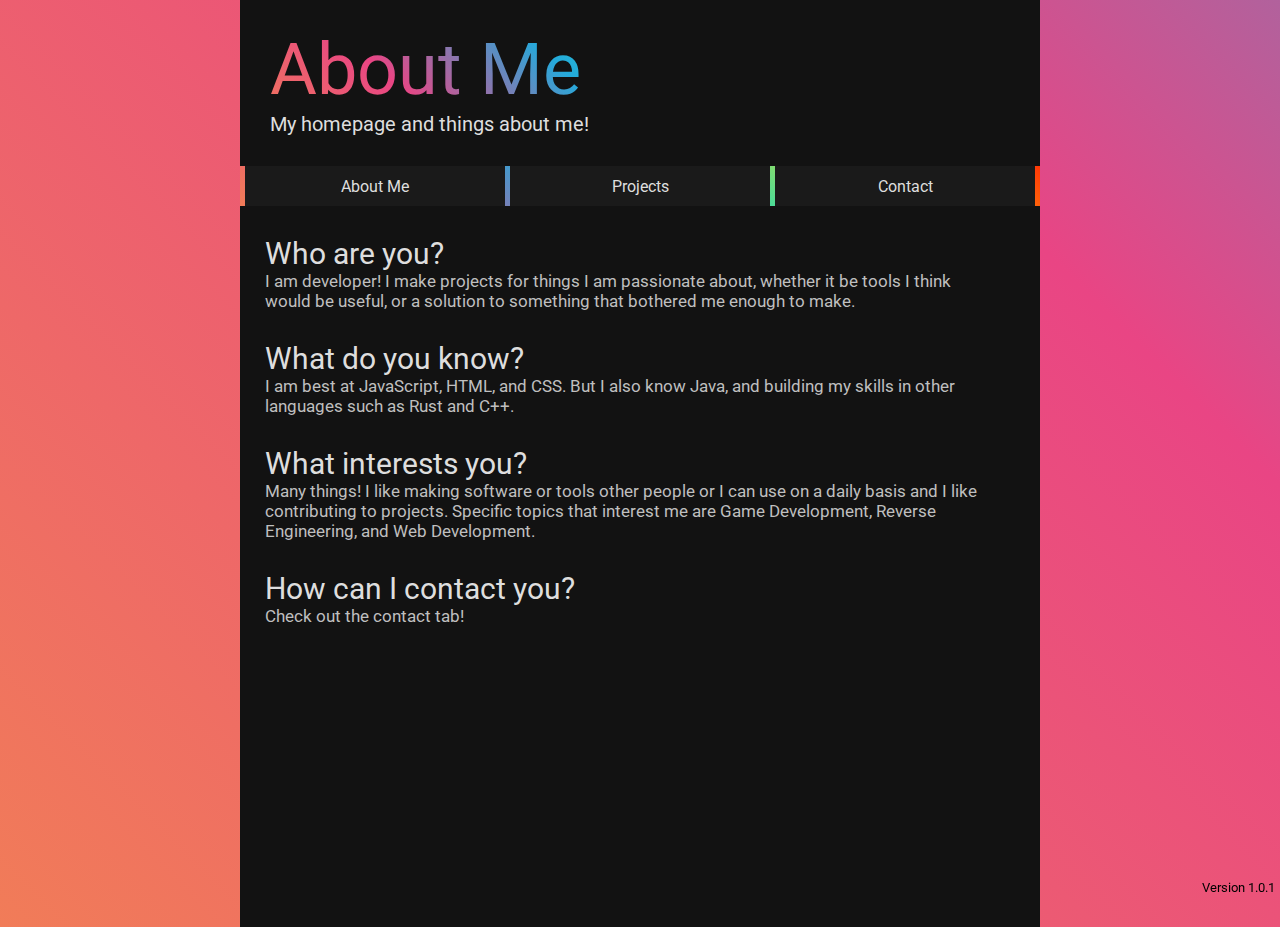
<file: index.html>
<!DOCTYPE html>
<html lang="en">
  <head>
      <meta charset="UTF-8">

      <meta property="og:type" content="website">
      <meta property="og:title" content="Tnings" />
      <meta property="og:description" content="The website about tnings" />
      <meta property="og:url" content="https://tnings.github.io" />
      <meta property="og:image" content="https://tnings.github.io/Resources/gradient.png" />

      <title>About Me</title>

      <link rel="stylesheet" href="./main.css">
      <link rel="stylesheet" href="https://fonts.googleapis.com/css?family=Roboto">
    
      <!-- Global site tag (gtag.js) - Google Analytics -->
      <script async src="https://www.googletagmanager.com/gtag/js?id=G-TS6JC5CB5Y"></script>.
      <script>
        window.dataLayer = window.dataLayer || [];
        function gtag(){dataLayer.push(arguments);}
        gtag('js', new Date());

        gtag('config', 'G-TS6JC5CB5Y', { 'anonymize_ip': true });
      </script>

  </head>

  <body>

      <div class="gradient-background">


          <div class="bg">
              <div id="title">
                  About Me
              </div>
              <div class="page-description">
                  My homepage and things about me!
              </div>

              <div class="menu-bar">

                  <a href="index.html" class="menu-bar-item"> About Me </a>

                  <a href="projects.html" class="menu-bar-item"> Projects </a>

                  <a href="contact.html" class="menu-bar-item"> Contact </a>

              </div>

              <div class="about-me-container">

                  <div class="header">
                      Who are you?
                  </div>
                  <div class="regular-text">
                      I am developer! I make projects for things I am passionate about, whether it be tools I think would be useful,
                      or a solution to something that bothered me enough to make.
                  </div>

                  <div class="header">
                      What do you know?
                  </div>
                  <div class="regular-text">
                      I am best at JavaScript, HTML, and CSS. But I also know Java, and building my skills in other languages such as Rust and C++.
                  </div>

                  <div class="header">
                      What interests you?
                  </div>
                  <div class="regular-text">
                      Many things! I like making software or tools other people or I can use on a daily basis and I like contributing to projects.
                      Specific topics that interest me are Game Development, Reverse Engineering, and Web Development.
                  </div>

                  <div class="header">
                      How can I contact you?
                  </div>
                  <div class="regular-text">
                      Check out the contact tab!
                  </div>

              </div>

          </div>


      </div>

      <div class="version">
          Version 1.0.1
      </div>

  </body>
</html>
</file>
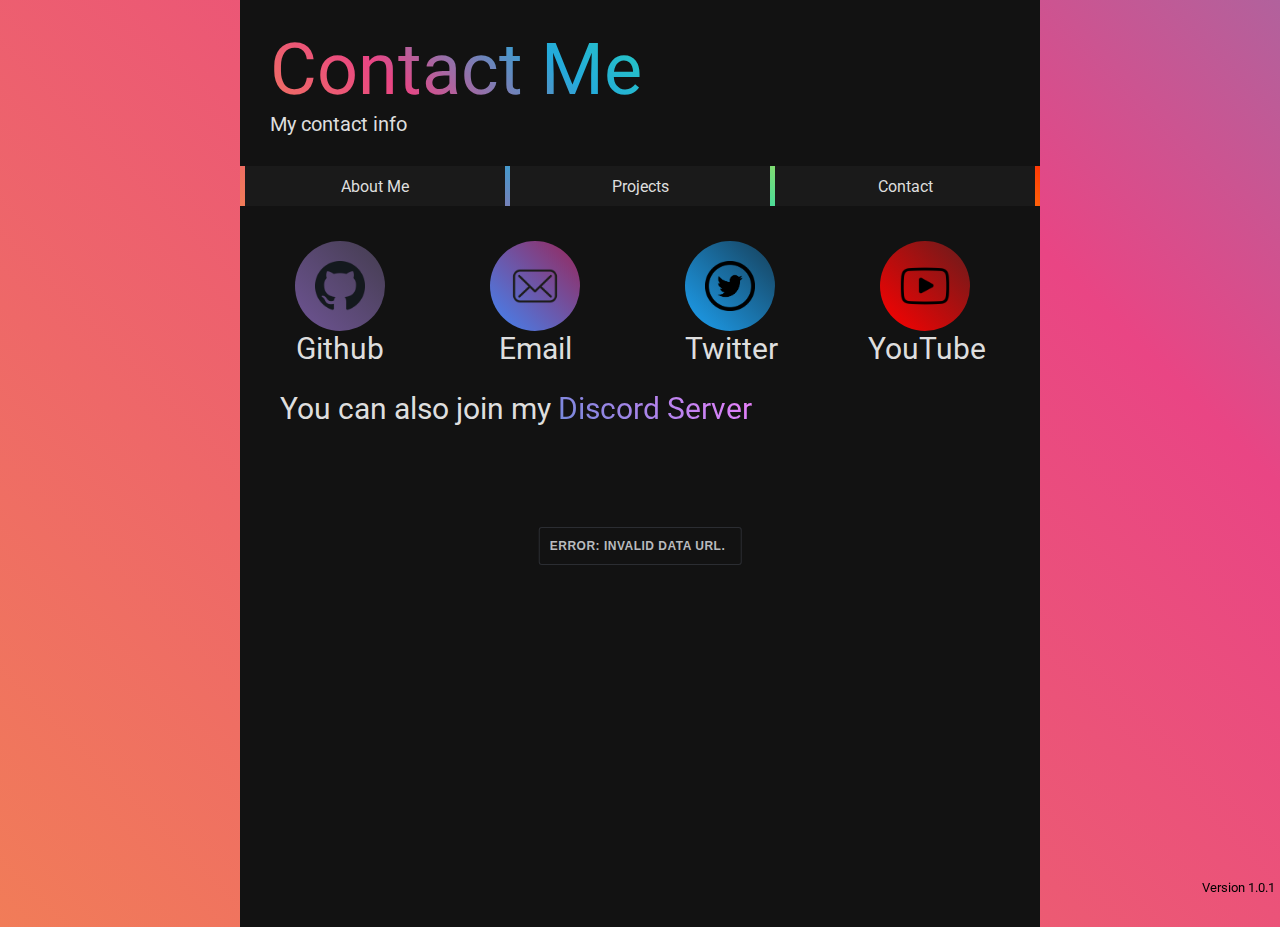
<file: contact.html>
<!DOCTYPE html>
<html lang="en">
<head>
  <meta charset="UTF-8">

  <meta property="og:type" content="website">
  <meta property="og:title" content="Tnings" />
  <meta property="og:description" content="The website about tnings" />
  <meta property="og:url" content="https://tnings.github.io" />
  <meta property="og:image" content="https://tnings.github.io/Resources/gradient.png" />

  <title>Contact</title>

  <link rel="stylesheet" href="./main.css">
  <link rel="stylesheet" href="DiscordInvite/discordInvite.css"/>
  <link rel="stylesheet" href="https://fonts.googleapis.com/css?family=Roboto">

  <!-- Global site tag (gtag.js) - Google Analytics -->
  <script async src="https://www.googletagmanager.com/gtag/js?id=G-TS6JC5CB5Y"></script>.
  <script>
    window.dataLayer = window.dataLayer || [];
    function gtag(){dataLayer.push(arguments);}
    gtag('js', new Date());

    gtag('config', 'G-TS6JC5CB5Y', { 'anonymize_ip': true });
  </script>

</head>

<body>

<div class="gradient-background">


  <div class="bg">
    <div id="title">
      Contact Me
    </div>
    <div class="page-description">
      My contact info
    </div>

    <div class="menu-bar">

      <a href="index.html" class="menu-bar-item"> About Me </a>

      <a href="projects.html" class="menu-bar-item"> Projects </a>

      <a href="contact.html" class="menu-bar-item"> Contact </a>

    </div>

    <div class="project-container">

      <div class="contact-container">

        <div class="social">
          <div class="github-btn">
            <a href="https://github.com/Tnings">
              <img src="Resources/github.png" width="50" height="50">
            </a>
          </div>
          <a href="https://github.com/Tnings">
            <div class="social-name">
              Github
            </div>
          </a>
        </div>

        <div class="social">
          <div class="email-btn">
            <a href="mailto: tningslikedat@gmail.com">
              <img src="Resources/email.png" width="50" height="50">
            </a>
          </div>
          <a href="mailto: tningslikedat@gmail.com">
            <div class="social-name">
              Email
            </div>
          </a>
        </div>

        <div class="social">
          <div class="twitter-btn">
            <a href="https://twitter.com/TningsWasTaken">
              <img src="Resources/twitter.png" width="50" height="50">
            </a>
          </div>
          <a href="https://twitter.com/TningsWasTaken">
            <div class="social-name">
              Twitter
            </div>
          </a>
        </div>

        <div class="social">
          <div class="youtube-btn">
            <a href="https://www.youtube.com/channel/UCBs4BtKEzsVap-Bjkn0nmjA">
              <img src="Resources/youtube.png" width="50" height="50">
            </a>
          </div>
          <a href="https://www.youtube.com/channel/UCBs4BtKEzsVap-Bjkn0nmjA">
            <div class="social-name-youtube">
              YouTube
            </div>
          </a>
        </div>

        <script src="DiscordInvite/discordInvite.js"></script>
        <script>
          discordInvite.init({
            inviteCode: 'n9TmueUQJH',
            title: 'Tningscorp Main Office',
          });
          discordInvite.render();
        </script>

      </div>

      <div class="discord-title">
        <div class="discord-title">
          You can also join my
        </div>
        <div class="discord-text">
          Discord Server
        </div>
      </div>

      <div class="invite-container">

        <div class="discord-invite">
          <div id="discordInviteBox"></div>
        </div>

      </div>

    </div>

  </div>


</div>

<div class="version">
  Version 1.0.1
</div>

</body>
</html>
</file>
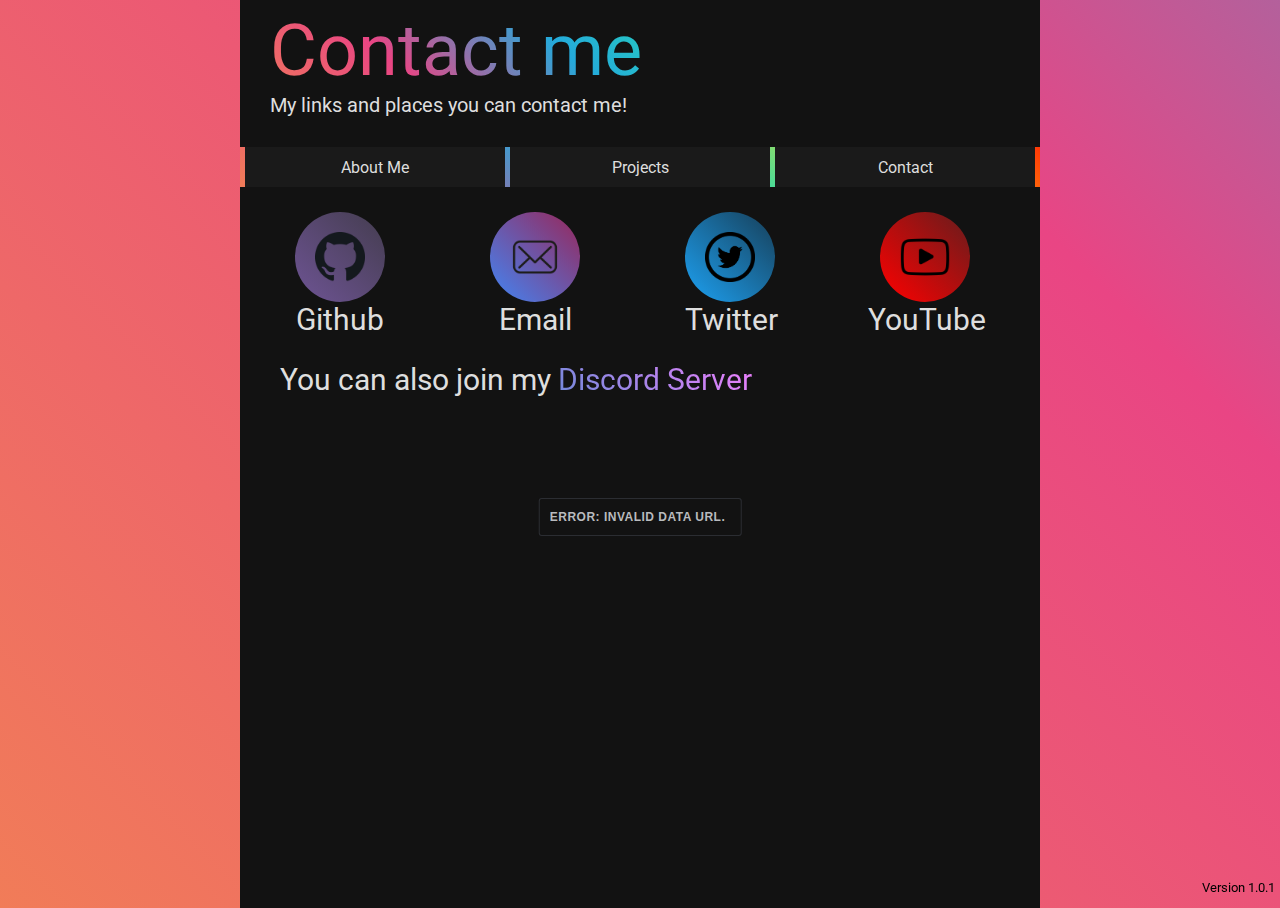
<file: Contact2.html>
<!DOCTYPE html>
<html lang="en">
<head>
  <meta charset="UTF-8">
  <title>Contact Me</title>

  <link rel="stylesheet" href="main.css">
  <link rel="stylesheet" href="https://fonts.googleapis.com/css?family=Roboto">
  <link rel="stylesheet" href="DiscordInvite/discordInvite.css"/>

  <!-- Global site tag (gtag.js) - Google Analytics -->
  <script async src="https://www.googletagmanager.com/gtag/js?id=G-TS6JC5CB5Y"></script>
  <script>
    window.dataLayer = window.dataLayer || [];
    function gtag(){dataLayer.push(arguments);}
    gtag('js', new Date());

    gtag('config', 'G-TS6JC5CB5Y', { 'anonymize_ip': true });
  </script>

</head>

<body>

<div class="gradient-background">
  <div class="bg">
    <div id="title">
      Contact me
    </div>
    <div class="page-description">
      My links and places you can contact me!
    </div>

    <div class="menu-bar">

      <a href="index.html" class="menu-bar-item"> About Me </a>

      <a href="projects.html" class="menu-bar-item"> Projects </a>

      <a href="contact.html" class="menu-bar-item"> Contact </a>

    </div>

    <div class="contact-container">

      <div class="social">
        <div class="github-btn">
          <a href="https://github.com/Tnings">
            <img src="Resources/github.png" width="50" height="50">
          </a>
        </div>
        <a href="https://github.com/Tnings">
          <div class="social-name">
            Github
          </div>
        </a>
      </div>

      <div class="social">
        <div class="email-btn">
          <a href="mailto: tningslikedat@gmail.com">
            <img src="Resources/email.png" width="50" height="50">
          </a>
        </div>
        <a href="mailto: tningslikedat@gmail.com">
          <div class="social-name">
            Email
          </div>
        </a>
      </div>

      <div class="social">
        <div class="twitter-btn">
          <a href="https://twitter.com/TningsWasTaken">
            <img src="Resources/twitter.png" width="50" height="50">
          </a>
        </div>
        <a href="https://twitter.com/TningsWasTaken">
          <div class="social-name">
            Twitter
          </div>
        </a>
      </div>

      <div class="social">
        <div class="youtube-btn">
          <a href="https://www.youtube.com/channel/UCBs4BtKEzsVap-Bjkn0nmjA">
            <img src="Resources/youtube.png" width="50" height="50">
          </a>
        </div>
        <a href="https://www.youtube.com/channel/UCBs4BtKEzsVap-Bjkn0nmjA">
          <div class="social-name-youtube">
            YouTube
          </div>
        </a>
      </div>

      <script src="DiscordInvite/discordInvite.js"></script>
      <script>
        discordInvite.init({
          inviteCode: 'n9TmueUQJH',
          title: 'Tningscorp Main Office',
        });
        discordInvite.render();
      </script>

    </div>

    <div class="discord-title">
      <div class="discord-title">
        You can also join my
      </div>
      <div class="discord-text">
        Discord Server
      </div>
    </div>

    <div class="invite-container">

      <div class="discord-invite">
        <div id="discordInviteBox"></div>
      </div>

    </div>

  </div>
</div>

<div class="version">
  Version 1.0.1
</div>

</body>
</html>
</file>
<file: main.css>
body{
    font-family: "Roboto", sans-serif;
    overflow: hidden;
}
a{
    border: none;
    text-decoration: none;
}
.shadertoy-link{
    color: #88FFF7;
}
.invite-container{
    width: 100%;
    height: 300px;

    transform: translate(0,50px);

}
.discord-title{
    float: left;
    font-size: 30px;
    color: #dedede;
    padding-left: 20px;
    padding-top: 10px;
}
.discord-text{
    background: linear-gradient(45deg,#7289DA, #f47fff);
    -webkit-background-clip: text;
    -webkit-text-fill-color: transparent;
    font-size: 30px;
    float: left;
    margin-left: 7px;
    padding-top: 10px;
}
.discord-invite{
    position: absolute;
    left: 50%;
    top: 50%;
    -webkit-transform: translate(-50%, -50%);
    transform: translate(-50%, -50%);

}
.social-name{
    font-size: 30px;
    color: #dedede;
}
.social-name-youtube{
    font-size: 30px;
    color: #dedede;

    transform: translate(-12px);
}
.contact-container{
    width: 100%;
    height: 130px;
}
.social{
    width: 90px;
    height: 130px;

    /*
    border-style: dashed;
    color: white;

     */

    text-align: center;

    margin-left: 55px;
    margin-right: 50px;
    margin-top: 25px;

    float: left;
}

.github-btn{
    width: 50px;
    height: 50px;

    background: linear-gradient(45deg,#6e5494, #333);
    background-size: 180%;
    border-radius: 50%;

    padding: 20px;
}
.email-btn{
    width: 50px;
    height: 50px;

    background: linear-gradient(45deg, #4285F4, #bb001b);
    background-size: 180%;
    border-radius: 50%;

    padding: 20px;
}
.twitter-btn{
    width: 50px;
    height: 50px;

    background: linear-gradient(45deg,#1DA1F2, #14171A);
    background-size: 180%;
    border-radius: 50%;

    padding: 20px;
}
.youtube-btn{
    width: 50px;
    height: 50px;

    background: linear-gradient(45deg,#FF0000, #282828);
    background-size: 180%;
    border-radius: 50%;

    padding: 20px;
}
.about-me-container{
    width: 800px;
    height: 500px;
}
.header{
    font-size: 30px;
    color: #dedede;
    padding-top: 30px;
    padding-left: 25px;
}
.regular-text{
    font-size: 17px;
    color: #bfbfbf;
    width: 90%;
    padding-left: 25px;
}
.menu-bar{
    width: 100%;
    height: 40px;

    background: linear-gradient(45deg,#F17C58, #E94584, #24AADB , #27DBB1,#FFDC18, #FF3706);
}
.menu-bar-item{
    width: 32.5%;
    height: 100%;

    margin-left: 5px;

    background-color: #1a1a1a;

    float: left;

    display: flex;
    justify-content: center;
    align-items: center;

    z-index: 10;

    color: #dedede;

    border: none;
    text-decoration: none;
}
.menu-bar-item:hover {
    background-color: #212121;
}
.menu-bar-item:active{
    opacity: 0.70;
}
.version{
    position: fixed;
    bottom: 0;
    right: 0;
    font-size: 13px;
    padding: 5px;
}
#title {
    font-size: 72px;
    background: linear-gradient(45deg,#F17C58, #E94584, #24AADB , #27DBB1,#FFDC18, #FF3706);
    -webkit-background-clip: text;
    -webkit-text-fill-color: transparent;

    animation: gradient 16s linear infinite;

    padding-left: 30px;
    padding-top: 30px;

}
.page-description{
    font-size: 20px;
    color: #dedede;
    padding-left: 30px;
    padding-bottom: 30px;
}
.bg{
    width: 800px;
    height: 100%;

    background-color: #121212;

    opacity: 1;

    margin: auto;
}
.project-container{

    width: 800px;
    height: 500px;

    position: absolute;

    overflow-y: auto;

    margin-top: 10px;


}
.project{

    padding: 20px;
    width: 95%;
    height: 8%;
}
.project:hover{
    background-color: #1a1a1a;
}
.project-info{
    float: left;
}
.project-title{
    font-size: 20px;
    color: #dedede;
}
.project-description{
    font-size: 13px;
    color: #b3b3b3;
}


/* button */
.project-button {
    /* background-color:#bd6ff1; */
    background: linear-gradient(45deg,#F17C58, #E94584, #24AADB , #27DBB1,#FFDC18, #FF3706);
    background-size: 600%;

    border-radius:28px;
    /* border:1px solid #52057b; */
    display:inline-block;
    cursor:pointer;
    color:#ffffff;

    padding:9px 12px;
    width: 100px;

    text-decoration:none;
    text-align: center;

    float: right;
}
.project-button:hover {
    background: linear-gradient(45deg,#d97050, #cf3e76, #1f96c2 , #23c29d, #e6c615, #e63205);
    background-size: 600%;
}
.project-button:active {
    position:relative;
    top:1px;
    transform: translate(0,2px);
}

/* gradient */
.gradient-background {
    width:100%;
    height: calc(100% + 30px);
    background: linear-gradient(45deg,#F17C58, #E94584, #24AADB , #27DBB1,#FFDC18, #FF3706);
    background-size: 600% 100%;
    animation: gradient 16s linear infinite;
    animation-direction: alternate;

    position: absolute;
    transform: translate(-8px,-30px);
}
@keyframes gradient {
    0% {background-position: 0%}
    100% {background-position: 100%}
}
</file>
<file: DiscordInvite/discordInvite.css>
#discordData,#discordInfo{
    display:flex;
    height:50px
}
#callToAction,#callToAction-clicked{
    bottom:0;
    cursor:pointer;
    height:40px;
    left:0;
    min-height:32px;
    min-width:73px;
    position:relative;
    right:0;
    top:0;
    align-self:center;
    margin:0 0 0 10px;
    padding:2px 16px
}
#buttonText,#introText,#serverNameBox,#status{
    text-overflow:ellipsis;
    overflow:hidden
}
@font-face{
    font-family:Whitney;
    font-weight:300;
    src:url(https://discordapp.com/assets/6c6374bad0b0b6d204d8d6dc4a18d820.woff) format("woff")
}
@font-face{
    font-family:Whitney;
    font-weight:400;
    src:url(https://discordapp.com/assets/e8acd7d9bf6207f99350ca9f9e23b168.woff) format("woff")
}
@font-face{
    font-family:Whitney;
    font-weight:500;
    src:url(https://discordapp.com/assets/3bdef1251a424500c1b3a78dea9b7e57.woff) format("woff")
}
@font-face{
    font-family:Whitney;
    font-weight:600;
    src:url(https://discordapp.com/assets/be0060dafb7a0e31d2a1ca17c0708636.woff) format("woff")
}
@font-face{
    font-family:Whitney;
    font-weight:700;
    src:url(https://discordapp.com/assets/8e12fb4f14d9c4592eb8ec9f22337b04.woff) format("woff")
}
.noselect{
    -webkit-touch-callout:none;
    -webkit-user-select:none;
    -khtml-user-select:none;
    -moz-user-select:none;
    -ms-user-select:none;
    user-select:none
}
#discordInviteBox{
    background-color:#121212;
    display:inline-block
}
#discordInvite{
    text-align:left;
    box-sizing:border-box;
    color:#fff;
    background: #121212;
    border:1px solid rgba(47,49,54,.9);
    border-radius:3px;
    font:normal normal 400 normal 16px/16px Whitney,"Helvetica Neue",Helvetica,Arial,sans-serif;
    margin:0;
    padding:10px 15px 10px 10px;
    display:inline-block
}
#offlineInd,#onlineInd{
    height:8px;
    width:8px;
    border-radius:50%;
    margin:0 4px 0 0;
    display:block
}
#introText{
    color:#b9bbbe;
    height:16px;
    letter-spacing:.5px;
    text-transform:uppercase;
    flex:1 1 0%;
    font:normal normal 600 normal 12px/16px Whitney,"Helvetica Neue",Helvetica,Arial,sans-serif;
    margin:0 0 8px
}
#serverImg{
    background-position:50% 50%;
    bottom:0;
    cursor:pointer;
    height:50px;
    left:0;
    position:relative;
    right:0;
    top:0;
    width:50px;
    border-radius:15px;
    flex:0 0 auto;
    margin:0 10px 0 0
}
#discordInviteError{
    background-color:red;
    color:#fff
}
#discordInfo{
    align-items:stretch;
    justify-content:center;
    flex:1 1 auto;
    flex-flow:column nowrap
}
#callToAction,#statusIndicators{
    align-items:center;
    display:flex
}
#serverNameBox{
    color:#f6f6f7;
    cursor:pointer;
    height:20px;
    font:normal normal 600 normal 16px/20px Whitney,"Helvetica Neue",Helvetica,Arial,sans-serif;
    margin:0 0 4px
}
#serverNameBox:hover{
    text-decoration:underline;
}
#status,#statusIndicators{
    font:normal normal 600 normal 12px/16px Whitney,"Helvetica Neue",Helvetica,Arial,sans-serif;
    color:#72767d;
    height:16px
}
#statusIndicators{
    justify-content:flex-start
}
#onlineInd{
    color:#72767d;
    column-rule-color:#72767d;
    background:#43b581;
    font:italic normal 600 normal 12px/16px Whitney,"Helvetica Neue",Helvetica,Arial,sans-serif
}
#numOnline{
    color:#72767d;
    display:block;
    height:16px;
    font:normal normal 600 normal 12px/16px Whitney,"Helvetica Neue",Helvetica,Arial,sans-serif;
    margin:0 8px 0 0
}
#offlineInd{
    color:#72767d;
    background:#747f8d;
    font:italic normal 600 normal 12px/16px Whitney,"Helvetica Neue",Helvetica,Arial,sans-serif
}
#numTotal{
    color:#72767d;
    display:block;
    height:16px;
    font:normal normal 600 normal 12px/16px Whitney,"Helvetica Neue",Helvetica,Arial,sans-serif
}
#callToAction{
    color:#fff;
    border:0;
    justify-content:center;
    background: linear-gradient(45deg,#7289DA, #f47fff);
    border-radius:3px;
    font:normal normal 500 normal 14px/20px Whitney,"Helvetica Neue",Helvetica,Arial,sans-serif;
    transition:background-color .17s ease 0s
}
#callToAction:hover{
    background: linear-gradient(45deg,#6377bf, #c466cc);
}
#callToAction-clicked{
    color:#dcddde;
    display:flex;
    overflow-wrap:break-word;
    word-wrap:break-word;
    align-items:center;
    justify-content:center;
    user-select:none;
    background:rgba(0,0,0,0);
    border:1px solid rgba(114,118,126,.298);
    border-radius:3px;
    font:normal normal 500 normal 14px/20px Whitney,"Helvetica Neue",Helvetica,Arial,sans-serif;
    transition:color .17s ease 0s,background-color .17s ease 0s,border-color .17s ease 0s
}
#discordPoly,#gDiscord{
    white-space:nowrap;
    word-wrap:break-word;
    column-rule-color:#dcddde;
    user-select:none;
    fill:none;
    border:0 #dcddde;
    overflow-wrap:break-word;
    cursor:pointer;
    text-align:center;
    font:normal normal 500 normal 14px/20px Whitney,"Helvetica Neue",Helvetica,Arial,sans-serif
}
#callToAction-clicked:hover{
    border-color:hsla(218,5%,47%,.6)
}
#discordSVG{
    color:#dcddde;
    height:18px;
    width:18px;
    margin:0 0 0 8px
}
#gDiscord{
    fill-rule:evenodd
}
#discordPoly{
    text-decoration:none solid #dcddde;
    fill-rule:evenodd;
    stroke:#dcddde;
    stroke-width:2px;
    caret-color:#dcddde;
    outline:#dcddde 0
}
#joinedDiscord{
    color:#dcddde;
    cursor:pointer;
    display:flex;
    height:20px;
    overflow-wrap:break-word;
    text-align:center;
    font:normal normal 500 normal 14px/20px Whitney,"Helvetica Neue",Helvetica,Arial,sans-serif;
    overflow:hidden
}
#buttonText{
    cursor:pointer;
    display:flex;
    height:20px;
    text-align:center;
    font:normal normal 500 normal 14px/20px Whitney,"Helvetica Neue",Helvetica,Arial,sans-serif;
    margin:0 8.83px
}
.loadHidden{
    display:none
}
</file>
